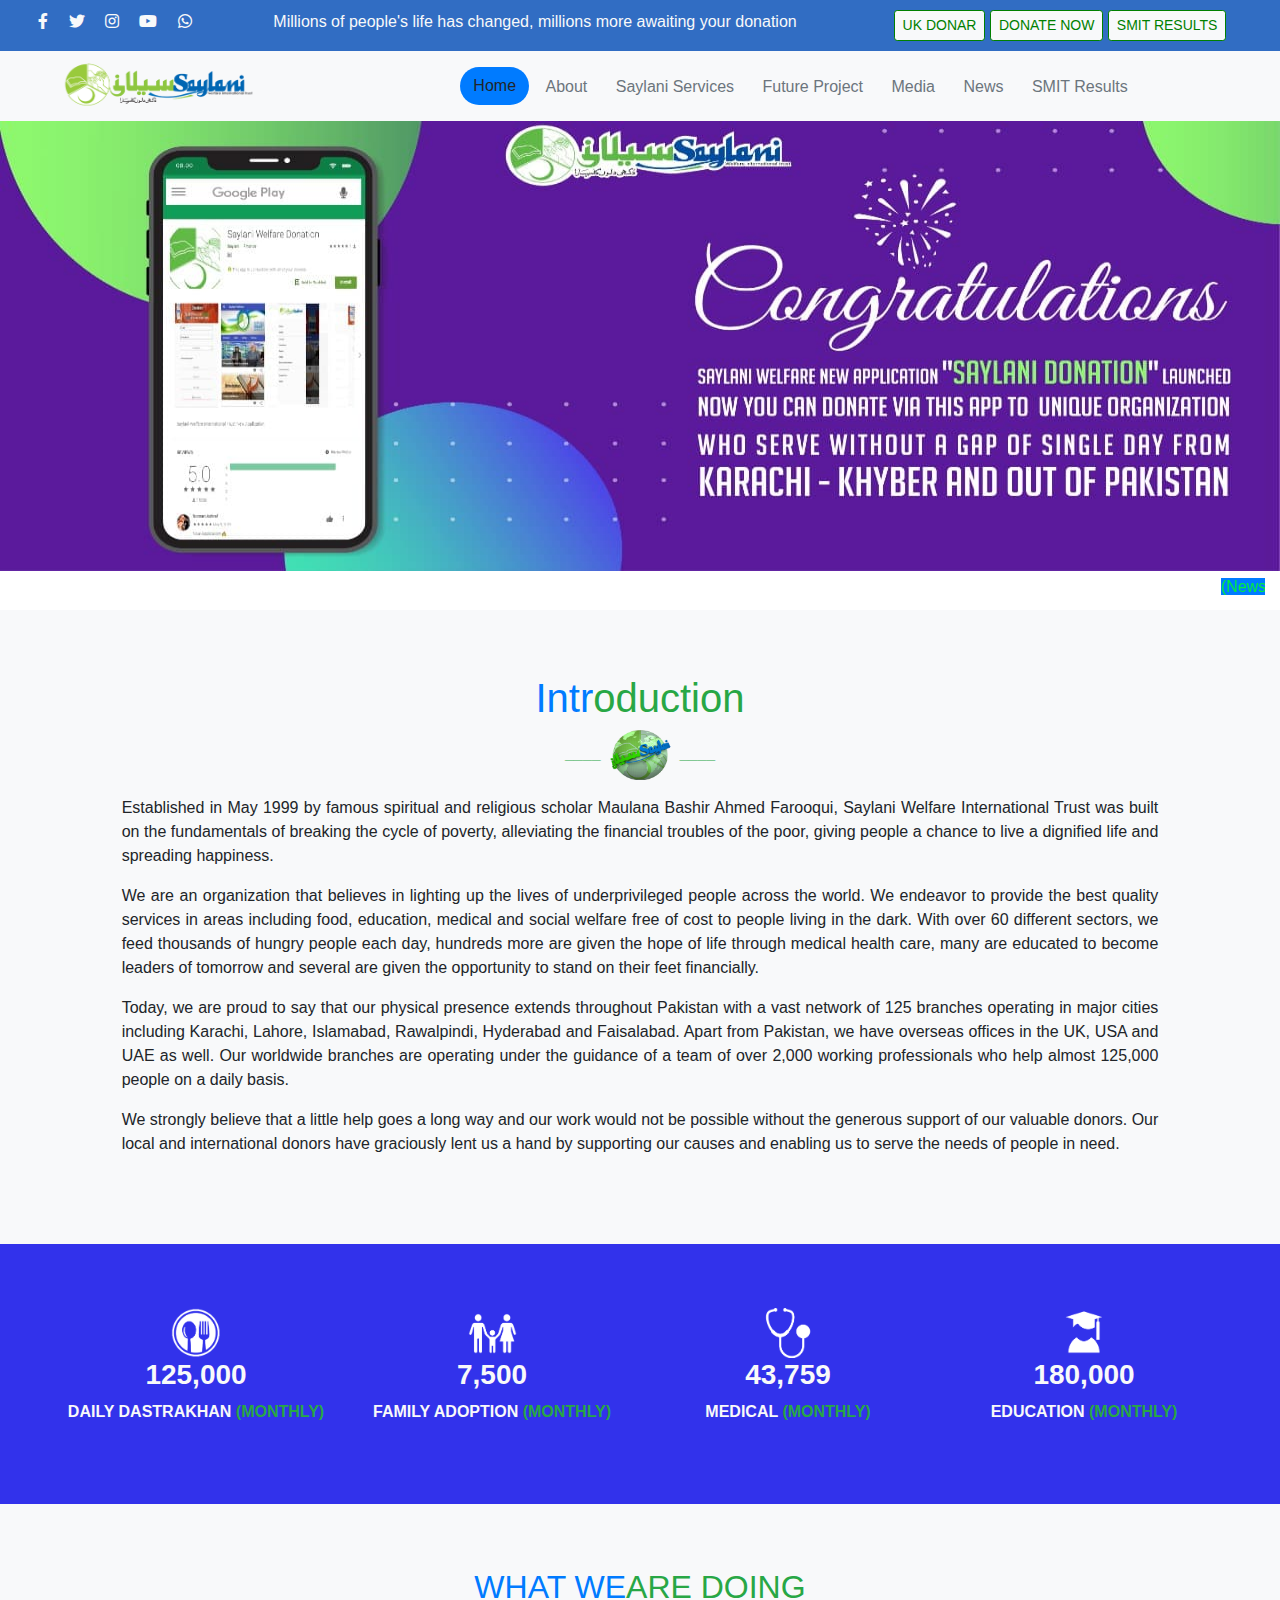
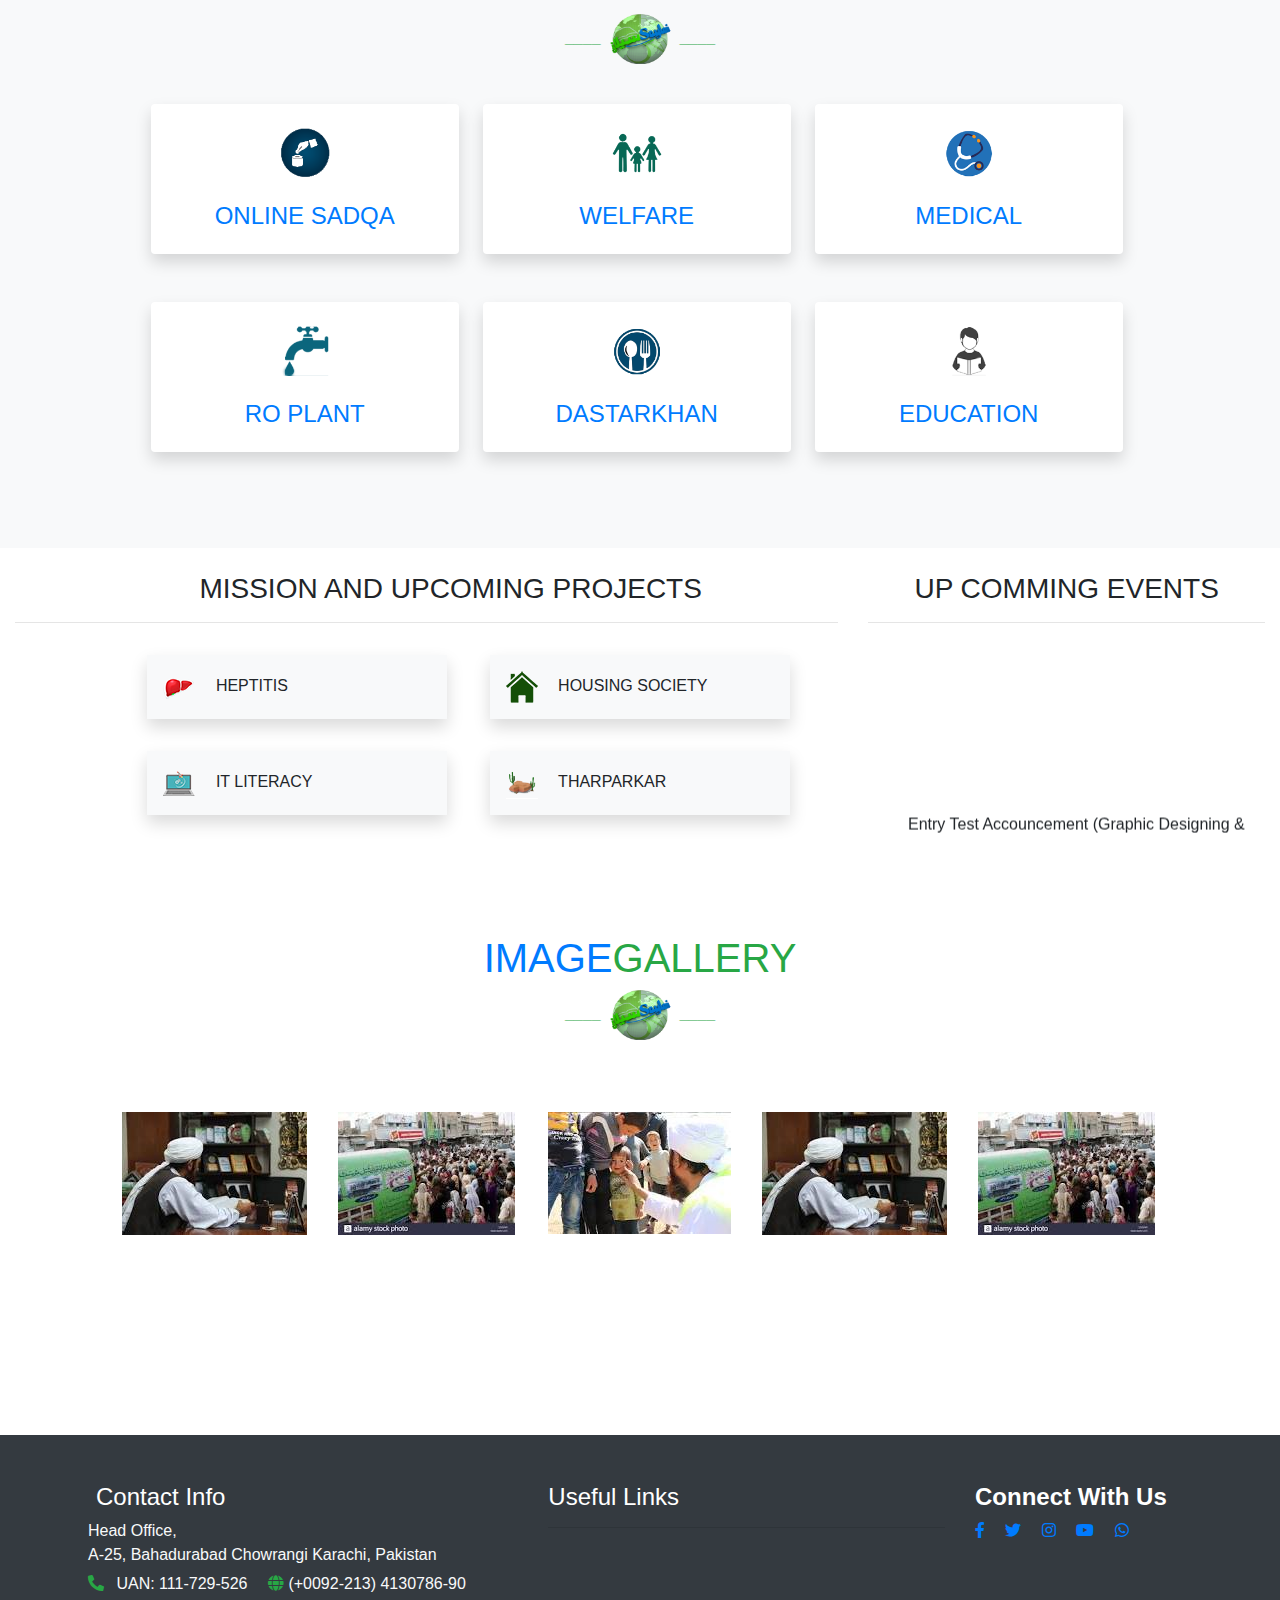
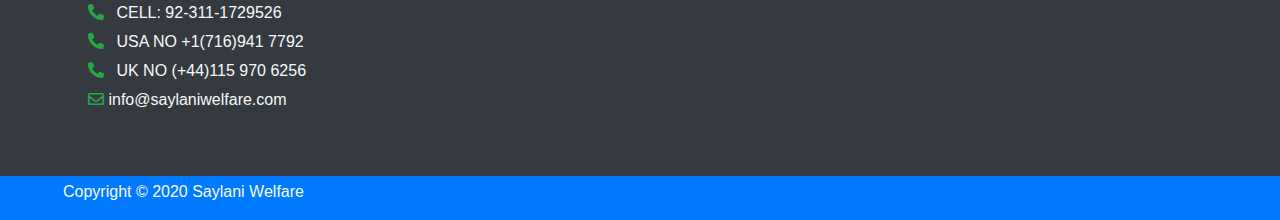
<file: public/index.html>
<!DOCTYPE html>
<html lang="en">
<head>
    <meta charset="UTF-8">
    <meta name="viewport" content="width=device-width, initial-scale=1.0">
    <title>Saylni Welfare Trust</title>
    <link rel="stylesheet" href="css/bootstrap.min.css">
    <link rel="stylesheet" href="fontawesome-free-5.13.0-web/css/all.css">
    <link rel="stylesheet" href="style.css">
    <!-- <link rel="stylesheet" href="https://cdnjs.cloudflare.com/ajax/libs/font-awesome/4.6.3/css/font-awesome.min.css"> -->
   
  
</head>
<body>
    
        <div class="topbar text-light text-center" >         
            <div class="container-fluid" >
            <div class="row"> 
                    <div class="col-md-2">  
                        <div class="icons ">
                            <i class="fab fa-facebook-f "></i>
                            <i class="fab fa-twitter pl-3"></i>
                            <i class="fab fa-instagram pl-3"></i>
                            <i class="fab fa-youtube pl-3"></i>
                            <i class="fab fa-whatsapp pl-3"></i>
                        </div>
                    </div>
                    <div class="col-md-6 text-light "  >
                        Millions of people's life has changed, millions more awaiting your donation
                    </div>
                    <div class="col-md-4 headbuttons " >
                        <a href="#" class="btn btn-sm bg-light btn1 " >UK DONAR</a>
                        <a href="#" class="btn btn-sm bg-light btn1 " >DONATE NOW</a>
                        <a href="#" class="btn btn-sm bg-light  btn1" >SMIT RESULTS</a>
                    </div>
            </div>
            </div>
        
        </div>
    
        <div class="container-fluid ">
            <div class="row bg-light ">
                <div class="col-md-3 p-2 text-center">
                    <div>
                        <img src="images/saylanni logo/logo.png" class="headerimage" alt="logo">
                    </div>
                </div>
                <div class="col-md-9 p-3 text-center">
                    
                        <a href="#" class="btn btn bg-primary btnmenu1">Home</a>
                        <a href="#" class="btn btn-outline-secondary  btnmenu" >About</a>
                        <a href="#" class="btn btn-outline-secondary   btnmenu">Saylani Services</a>
                        <a href="#" class="btn btn-outline-secondary   btnmenu">Future Project</a>
                        <a href="#" class="btn btn-outline-secondary  btnmenu ">Media</a>
                        <a href="#" class="btn btn-outline-secondary btnmenu ">News</a>
                        <a href="#" class="btn btn-outline-secondary  btnmenu ">SMIT Results</a>
                   
                </div>
            </div>
        </div>
    
        <div class="container-fluid">
            <div class="row">
                <div class="col-md-12 bg-primary image"></div>
            </div>
        </div>
     
        <div class="container-fluid">
            <div class="row">
                <div class="col-md-12 bg-white py-1">
                    <marquee  direction="left" scrollamount="5" >
                        <span class="my-1 bg-primary">
                            <span class="p1">  (News-1 Dated:15-06-2019) </span>  PIAICNext Phase Admission in Islamabad And Faisalabad". <span class="p2"> More Details </span>
                            <span class="p1">  (News-3 Dated:07-05-2019) </span> Alhamdulillah Saylani Organized 200+ Locations For Iftar And Sehri In This Holy Month. <span class="p2"> More Details </span>
                            <span class="p1">  (News-4 Dated:08-03-2019) </span>  Saylani Welfare Distributing Ration & Clothes to affected people of Balochistan.<span class="p2"> More Details </span>   
                        </span>
                    </marquee>
                </div>
            </div>
        </div>
   
        <div class="container-fluid text-center">
            <div class="row py-3 bg-light">
                <div class="col-md-4"></div>
                <div class="col-md-4">
                    <br><br>
                    <h1 class="text-primary">Intr<span class="text-success">oduction</span></h1>
                    <span class="text-success"><b> ____ </b></span>
                    <img src="images/saylanni logo/logo2.png" alt="logo2" class="logo3">
                    <span class="text-success"> <b> ____</b></span>
                    
                </div>
                <div class="col-md-4"></div>
            </div>
            
            <div class="row">
                <div class="col-md-1 bg-light"></div>
                <div class="col-md-10 bg-light text-justify" >
                    <p class="inp1">
                        Established in May 1999 by famous spiritual and religious scholar Maulana Bashir Ahmed Farooqui, Saylani Welfare International Trust was built on the fundamentals of breaking the cycle of poverty, alleviating the financial troubles of the poor, giving people a chance to live a dignified life and spreading happiness. 
                    </p>
                
                    <p class="inp1">                    
                        We are an organization that believes in lighting up the lives of underprivileged people across the world. We endeavor to provide the best quality services in areas including food, education, medical and social welfare free of cost to people living in the dark. With over 60 different sectors, we feed thousands of hungry people each day, hundreds more are given the hope of life through medical health care, many are educated to become leaders of tomorrow and several are given the opportunity to stand on their feet financially.
                    </p>  
                    
                    <p class="inp1">   
                    Today, we are proud to say that our physical presence extends throughout Pakistan with a vast network of 125 branches operating in major cities including Karachi, Lahore, Islamabad, Rawalpindi, Hyderabad and Faisalabad. Apart from Pakistan, we have overseas offices in the UK, USA and UAE as well. Our worldwide branches are operating under the guidance of a team of over 2,000 working professionals who help almost 125,000 people on a daily basis.
                    </p>
                    
                    <p class="inp1">
                        We strongly believe that a little help goes a long way and our work would not be possible without the generous support of our valuable donors. Our local and international donors have graciously lent us a hand by supporting our causes and enabling us to serve the needs of people in need.
                    </p>
                </div>
                <div class="col-md-1 bg-light"></div>
            </div>
            <div class="row">
                <div class="col-md-12 bg-light">
                    <br><br><br>


                </div>
            </div>
        </div>

        <div class="counter p-5 countercolor ">
        <div class="container-fluid  ">
            <div class="row  ">
                <div class="col-md-3  text-center py-3">
                    <img src="images/counters images/food.png" alt="food" class="counterimage">
                    <h3>
                        <span class="text-light"> <b> 125,000</b></span>

                    </h3>
                    <p>
                        <span class="text-light"> <b> DAILY DASTRAKHAN</b> </span> <span class="text-success"> <b>(MONTHLY)</b></span>
                </p>
                </div>
                <div class="col-md-3 text-center py-3">
                    <img src="images/counters images/family.png" alt="food" class="counterimage">
                    <h3>
                        <span class="text-light"> <b> 7,500</b></span>

                    </h3>
                    <p>
                        <span class="text-light">   <b> FAMILY ADOPTION </b></span> <span class="text-success"> <b>(MONTHLY)</b></span>
                </p>
                </div>
                <div class="col-md-3  text-center py-3">
                    <img src="images/counters images/medicle.png" alt="food" class="counterimage">
                    <h3>
                        <span class="text-light"> <b> 43,759</b></span>

                    </h3>
                    <p>
                        <span class="text-light">  <b> MEDICAL </b></span> <span class="text-success"> <b>(MONTHLY)</b></span>
                </p>
                </div>
                <div class="col-md-3 text-center py-3">
                    <img src="images/counters images/graduate.png" alt="food" class="counterimage">
                    <h3>
                    <span class="text-light"> <b> 180,000</b></span>

                    </h3>
                    <p>
                        <span class="text-light"><b> EDUCATION</b> </span>  <span class="text-success"> <b>(MONTHLY)</b></span>
                </p>
                </div>

            </div>
        </div>
        </div>

        <div class="container-fluid text-center">
            <div class="row py-3 bg-light">
                <div class="col-md-4"></div>
                <div class="col-md-4">
                    <br><br>
                    <h2 class="text-primary">WHAT WE<span class="text-success">ARE DOING</span></h2>
                    <span class="text-success"><b> ____ </b></span>
                    <img src="images/saylanni logo/logo2.png" alt="logo2" class="logo3">
                    <span class="text-success"> <b> ____</b></span>
                    
                </div>
                <div class="col-md-4"></div>
            </div>
            <div class="row bg-light p-4">
                <div class="col-md-1 "></div>
                    <div class="col-md-3  ml-4 py-4 shadow  bg-white rounded div1">
                        <img src="images/we are dioing/sadqa.png"  class="counterimage" alt="sadqa">
                        <br><br>
                        <h4><span class="text-primary">ONLINE SADQA</span></h4>
                    </div>
                    <div class="col-md-3 ml-4 py-4 shadow  bg-white rounded div1   " >
                        <img src="images/we are dioing/family.png" class="counterimage" alt="family">
                        <br><br>
                        <h4><span class="text-primary">WELFARE</span</h4>
                    </div>
                    <div class="col-md-3 ml-4 py-4 shadow  bg-white rounded div1">
                        <img src="images/we are dioing/medical.png"  class="counterimage" alt="medical">
                        <br><br>
                        <h4><span class="text-primary">MEDICAL </span></h4>
                    </div>
                <!-- <div class="col-md-1 ml-3 "></div> -->
            </div>
            <div class="row bg-light p-4">
                <div class="col-md-1 "></div>
                    <div class="col-md-3 ml-4 py-4 shadow  bg-white rounded div1 ">
                        <img src="images/we are dioing//watertap.png"  class="counterimage" alt="sadqa">
                        <br><br>
                        <h4><span class="text-primary">RO PLANT</span></h4>
                    </div>
                    <div class="col-md-3 ml-4 py-4 shadow  bg-white rounded div1  " >
                        <img src="images/we are dioing/icon16.png" class="counterimage" alt="family">
                        <br><br>
                        <h4> <span class="text-primary">DASTARKHAN</span></h4>
                    </div>
                    <div class="col-md-3 ml-4 py-4 shadow  bg-white rounded div1">
                        <img src="images/we are dioing/education.png"  class="counterimage" alt="medical">
                        <br><br>
                        <h4><span class="text-primary">EDUCATION</span></h4>
                    </div>
                <!-- <div class="col-md-1 ml-3 "></div> -->
            </div>

            <div class="row">
                <div class="col-md-12 bg-light">
                    <br><br><br>
                </div>
            </div>
        </div>

        <div class="section">
            <div class="container-fluid">
                <div class="row bg-white py-4" >
                    
                    <div class="col-md-8  ">
                        <h3 class="ml-5 text-center"> MISSION AND UPCOMING PROJECTS</h3><hr>
                            <div class="row  p-3 ">                         
                                <div class="col-md-1"></div>
                                <div class="col-md-5 ml-5">
                                    <div class=" py-3 liverdiv bg-light shadow">
                                        <img src="images/mission icons/liver.png" alt="liver" class="ml-3">
                                        <span class="ml-3">HEPTITIS</span>
                                    </div>
                                </div>
                                
                                <div class="col-md-5">
                                    <div class=" py-3 liverdiv  bg-light shadow">
                                        <img src="images/mission icons/house.png" alt="house" class="ml-3">
                                        <span class="ml-3">HOUSING SOCIETY</span>
                                    </div>
                                </div>
                                
                            </div>
                            <div class="row  p-3 ">
                                <div class="col-md-1"></div>
                                <div class="col-md-5 ml-5">
                                    <div class="py-3 liverdiv bg-light shadow ">
                                        <img src="images/mission icons/it.png" alt="it" class="ml-3">
                                        <span class="ml-3">IT LITERACY</span>
                                    </div>
                                </div>
                                <div class="col-md-5"> 
                                    <div class="py-3 liverdiv  bg-light shadow" >
                                        <img src="images/mission icons/agriculture.png" alt="agriculture" class="ml-3">
                                        <span class="ml-3">THARPARKAR</span>
                                    </div>
                                </div>
                            </div>
                        
                    </div>

                    <div class="col-md-4">
                        <h3 class="text-center">UP COMMING EVENTS</h3><hr>
                        <div class="row">
                            <div class="col-md-12">
                                <marquee  direction="up" scrollamount="3" class="text">
                                    <ul>
                                        <li class="mb-3" >Entry Test Accouncement (Graphic Designing & Video Editing/Animation Course) On Sunday 3rd March 2019 @ 11:00Am Vanue: 4rh Floor, Saylani Welfare International Trust HeadOffice Bahadurabad .More Details</li>
                                        <li class="mb-3" >Dr Jamil Ahmed (Additional Inspector General of Police) & Atiqmir Visit Saylani Welfare International Trust, Saylani Mass I.T. Training .More Details</li>
                                        <li class="mb-3" >PIAIC Entrance Exam Merit Ranking List Announced.More Details</li>
                                        <li class="mb-3" >Saylani Welfare Distributing Ration & Clothes to affected people of Balochistan .More Details</li>
                                        <li class="mb-3" >Dr Jamil Ahmed (Additional Inspector General of Police) & Atiqmir Visit Saylani Welfare International Trust, Saylani Mass I.T. Training .More Details</li>
                                    </ul>
                                </marquee>
                            </div>
                        </div>
                        
                        
                    </div>

                </div>
            </div>
        </div>

        <div class="container-fluid">
            <div class="row py-3 bg-white">
                <div class="col-md-4"></div>
                <div class="col-md-4  text-center">
                    <br><br>
                    <h1 class="text-primary">IMAGE<span class="text-success">GALLERY</span></h1>
                    <span class="text-success"><b> ____ </b></span>
                    <img src="images/saylanni logo/logo2.png" alt="logo2" class="logo3">
                    <span class="text-success"> <b> ____</b></span>
                    
                </div>
                <div class="col-md-4"></div>
            </div>
            
            <div class="row py-5  text-center">
           
                     <div class="col-md-1 "></div>
                     <div class="col-md-2 py-2 ">
                         <img src="images/gallery images/gallery1.jpg" alt="education">
                     </div>
                     <div class="col-md-2  py-2">
                         <img src="images/gallery images/gallery5.jpg" alt="education">
                     </div>
                     <div class="col-md-2  py-2">
                         <img src="images/gallery images/gallery3.jpg" alt="education">
                     </div>
                     <div class="col-md-2 py-2">
                         <img src="images/gallery images/gallery1.jpg" alt="education">
                     </div>
                     <div class="col-md-2 py-2">
                         <img src="images/gallery images/gallery5.jpg" alt="education">
                     </div>
                     <div class="col-md-1 "></div>                   
               
            </div>
            <div class="row">
                <div class="col-md-12 bg-wight">
                    <br><br><br>
                </div>
            </div>
            <div class="row">
                <div class="col-md-12 bg-wight">
                    <br><br><br>
                </div>
            </div>
        </div>

        <div class="container-fluid">
            <div class="row">
                <div class="col-md-5 bg-dark pt-5 text-light p-5 ">
                    <h4> <span class="text-white ml-5">Contact Info</span></h4>
                    <ul>
                        <li>Head Office,<br> A-25, Bahadurabad Chowrangi Karachi, Pakistan</li>
                        <li> 
                            <i class="fas fa-phone-alt pt-2 pr-2 text-success"></i>
                            UAN: 111-729-526 
                            <i class="fas fa-globe text-success ml-3"></i>
                            (+0092-213) 4130786-90
                        </li>
                        <li>
                           <i class="fas fa-phone-alt pt-2 pr-2 text-success"></i>
                            CELL: 92-311-1729526 
                        </li>
                        <li>
                            <i class="fas fa-phone-alt pt-2 pr-2 text-success"></i>
                             USA NO +1(716)941 7792 
                        </li>
                        <li>
                            <i class="fas fa-phone-alt pt-2 pr-2 text-success"></i>
                            UK NO (+44)115 970 6256 
                        </li>
                        <li> 
                            <i class="far fa-envelope text-success pt-2"></i>
                            info@saylaniwelfare.com
                        </li>
                    </ul>
                </div>
                <div class="col-md-4 bg-dark pt-5 ">
                    <h4><span class="text-white"><b></b>Useful Links <hr></b></span></h4>                   
                </div>
                <div class="col-md-3 bg-dark pt-5 ">
                    <h4> <span class="text-white"><b> Connect With Us</b></span></h4>
                    <div class="icons2 ">
                        <i class="fab fa-facebook-f  text-primary " ></i>
                        <i class="fab fa-twitter pl-3 text-primary"></i>
                        <i class="fab fa-instagram pl-3 text-primary"></i>
                        <i class="fab fa-youtube pl-3 text-primary"></i>
                        <i class="fab fa-whatsapp pl-3 text-primary"></i>
                    </div>


                    </div>
            </div>
            
        </div>

        <div class="container-fluid">
            <div class="row ">
               <div class="col-md-12 bg-primary text-light ">
                <p class="ml-5 pt-1">Copyright © 2020 Saylani Welfare</p>
               </div>
            </div>
        </div>


<script type=text/javascript  src="js/jquery-3.5.0.js" ></script>
<script  type="text/javascript" src="js/bootstrap.js"> </script>
</body>
</html>
</file>
<file: public/style.css>
.topbar{
 padding: 10px;  
 background-color: #316DC3;  
}
.btn1{
    border: 1px solid #008000;
    color: #008000;
}
.image{
    background-image: url('images/coverimages/coverimage.jpg');
    background-size: 100% 100%;
    background-repeat: no-repeat;    
    height: 450px;
}
.headerimage{
    width: 200px;
    height: 50px;
}
.btnmenu{
    height:35px;
    border: none;
}
.btnmenu1{
    border-top-left-radius: 25px;
    border-bottom-left-radius: 25px;
    border-top-right-radius: 25px;
    border-bottom-right-radius: 25px;
}
.logo3{
    width: 70px;
    height: 50px;
}
.counterimage{
    width:50px;
    height:50px;
}
.countercolor{
    background-color: rgb(50, 50, 235);
}
.div1{
    height: 150px;
}
.dash{
    width: 80px;
    height: 5px;
    color: green;
    /* display: block; */

}
.liverdiv{
    width:300px;
}
.text{
    height: 200px;
}
ul{
    list-style: none;
}
.p1
{
    color: #00f339;
}
.p2{
    color: #0056b3;
    
}
</file>
